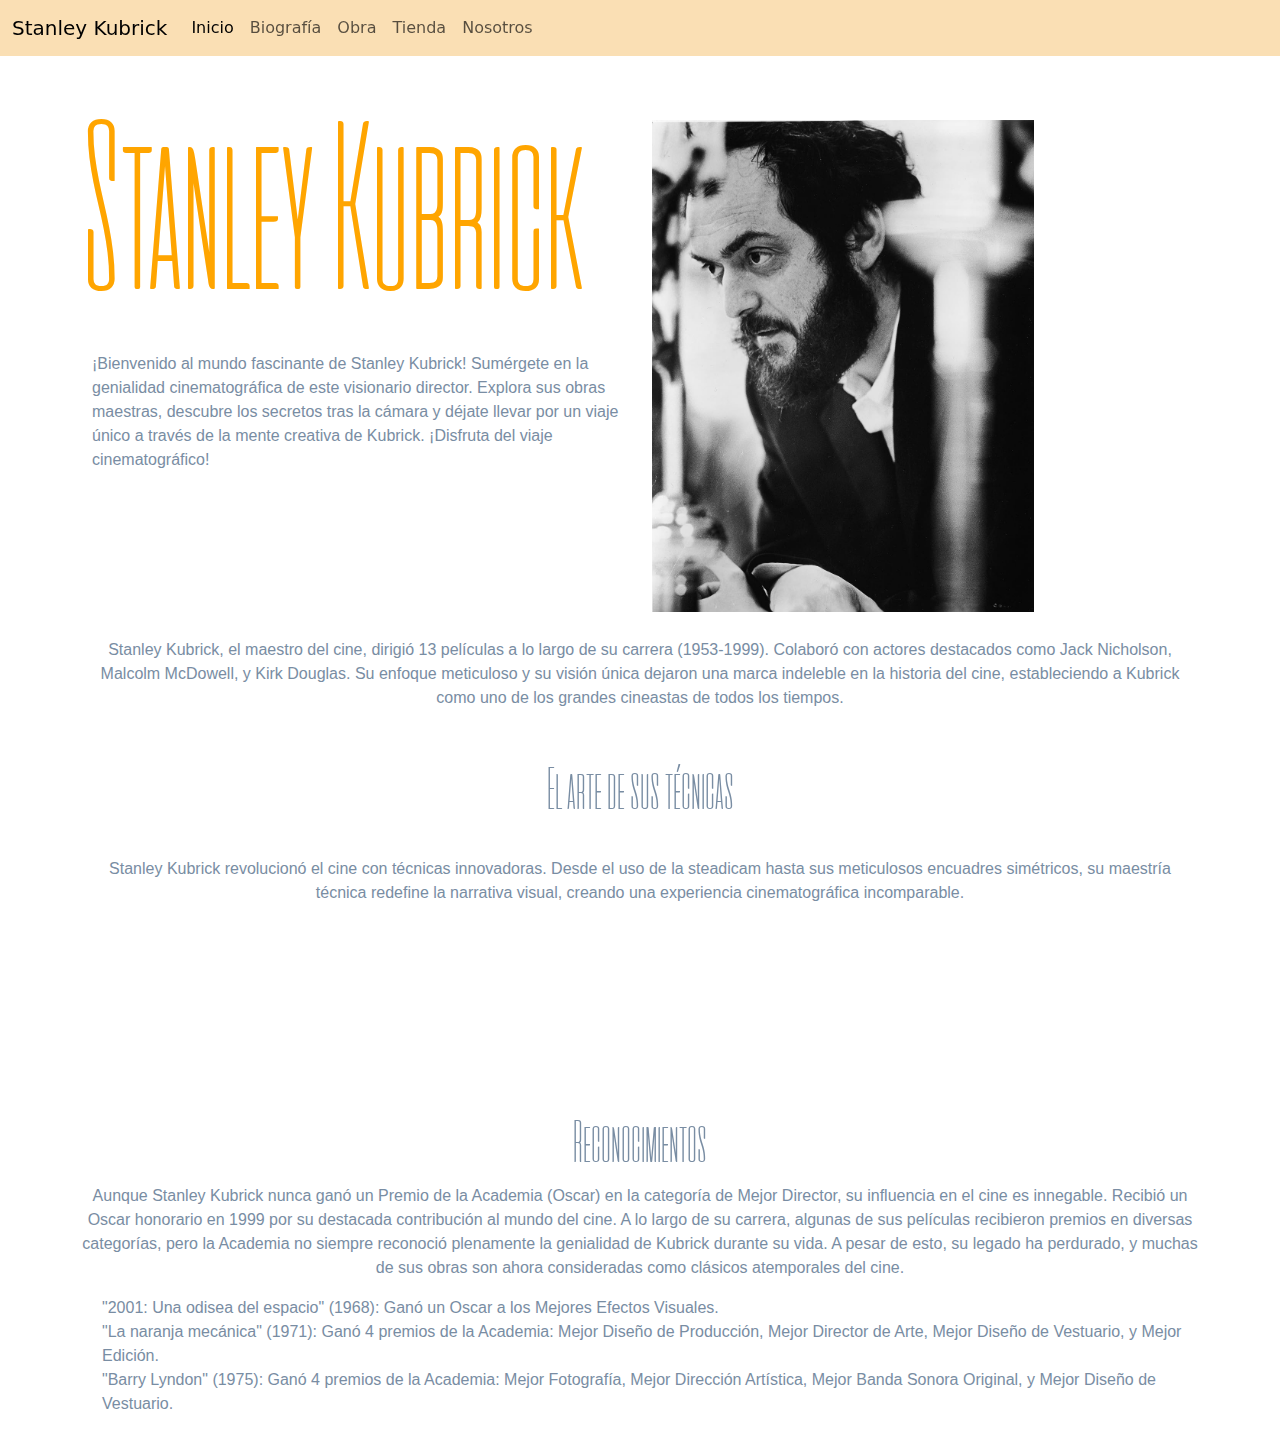
<file: index.html>
<!DOCTYPE html>
<html lang="en">

<head>
    <meta charset="UTF-8">
    <meta name="viewport" content="width=device-width, initial-scale=1.0">

    <!--Estilos-->
    <link rel="stylesheet" href="./css/bootstrap.css">
    <link rel="stylesheet" href="./css/style.css">

    <title>Stanley Kubrick - Bienvenida</title>

</head>

<body>
    <nav class="navbar sticky-top navbar-expand-lg bg-body-tertiary">
        <div class="container-fluid">
          <a class="navbar-brand" href="https://baldr86.github.io/pablo_petrich_pre_entrega2/">Stanley Kubrick</a>
          <button class="navbar-toggler" type="button" data-bs-toggle="collapse" data-bs-target="#navbarScroll" aria-controls="navbarScroll" aria-expanded="false" aria-label="Toggle navigation">
            <span class="navbar-toggler-icon"></span>
          </button>
          <div class="collapse navbar-collapse" id="navbarScroll">
            <ul class="navbar-nav me-auto my-2 my-lg-0 navbar-nav-scroll" style="--bs-scroll-height: 100px;">
              <li class="nav-item">
                <a class="nav-link active" aria-current="page" href="https://baldr86.github.io/pablo_petrich_pre_entrega2/">Inicio</a>
              </li>
              <li class="nav-item">
                <a class="nav-link" href="./pages/biografia.html">Biografía</a>
              </li>
              <li class="nav-item">
                <a class="nav-link" href="./pages/obra.html">Obra</a>
              </li>
              <li class="nav-item">
                <a class="nav-link" href="./pages/tienda.html">Tienda</a>
              </li>
              <li class="nav-item">
                <a class="nav-link" href="./pages/nosotros.html">Nosotros</a>
              </li>
            </ul>
          </div>
        </div>
      </nav>

    <div class="container">
        <div class="row">
          <div class="col-md-6">
            <h1 class="titulo_portada">Stanley Kubrick</h1>

            <p class="texto_portada">¡Bienvenido al mundo fascinante de Stanley Kubrick! Sumérgete en la genialidad cinematográfica 
                de este visionario director. Explora sus obras maestras, descubre los secretos tras la cámara y 
                déjate llevar por un viaje único a través de la mente creativa de Kubrick. 
                ¡Disfruta del viaje cinematográfico!</p>
          </div>
          <div class="col-md-6 foto_portada_contenedor">
            <img class="foto_portada" src="./img/index/stanley-portada.jpg" alt="Stanley Kubrick">
          </div>
        </div>
      </div>
    
    <div class="container text-center resumen">
        <p>Stanley Kubrick, el maestro del cine, dirigió 13 películas a lo largo de su carrera (1953-1999). Colaboró con actores destacados como Jack Nicholson, Malcolm McDowell, y Kirk Douglas. Su enfoque meticuloso y su visión única dejaron una marca indeleble en la historia del cine, estableciendo a Kubrick como uno de los grandes cineastas de todos los tiempos.</p>
    </div>

    <div class="container tecnicas">
        <h2>El arte de sus técnicas</h2>

        <p class="resumen">Stanley Kubrick revolucionó el cine con técnicas innovadoras. Desde el uso de la steadicam hasta sus meticulosos encuadres simétricos, su maestría técnica redefine la narrativa visual, creando una experiencia cinematográfica incomparable.</p>

        <div class="embed-responsive embed-responsive-16by9">
            <iframe class="embed-responsive-item video_perspectiva"src="https://www.youtube.com/embed/N2yqw7qGrgU" allowfullscreen></iframe>
        </div>
    </div>

    <div class=" container text-center reconocimientos">
        <h2>Reconocimientos</h2>

        <p>Aunque Stanley Kubrick nunca ganó un Premio de la Academia (Oscar) en la categoría de Mejor Director, su influencia en el cine es innegable. Recibió un Oscar honorario en 1999 por su destacada contribución al mundo del cine. A lo largo de su carrera, algunas de sus películas recibieron premios en diversas categorías, pero la Academia no siempre reconoció plenamente la genialidad de Kubrick durante su vida. A pesar de esto, su legado ha perdurado, y muchas de sus obras son ahora consideradas como clásicos atemporales del cine.</p>

        <p class="premios">"2001: Una odisea del espacio" (1968): Ganó un Oscar a los Mejores Efectos Visuales. <br>
            "La naranja mecánica" (1971): Ganó 4 premios de la Academia: Mejor Diseño de Producción, Mejor Director de Arte, Mejor Diseño de Vestuario, y Mejor Edición.<br>
            "Barry Lyndon" (1975): Ganó 4 premios de la Academia: Mejor Fotografía, Mejor Dirección Artística, Mejor Banda Sonora Original, y Mejor Diseño de Vestuario.</p>


        <script src="./js/popper.js"></script>
        <script src="./js/bootstrap.js"></script>
</body>

</html>
</file>
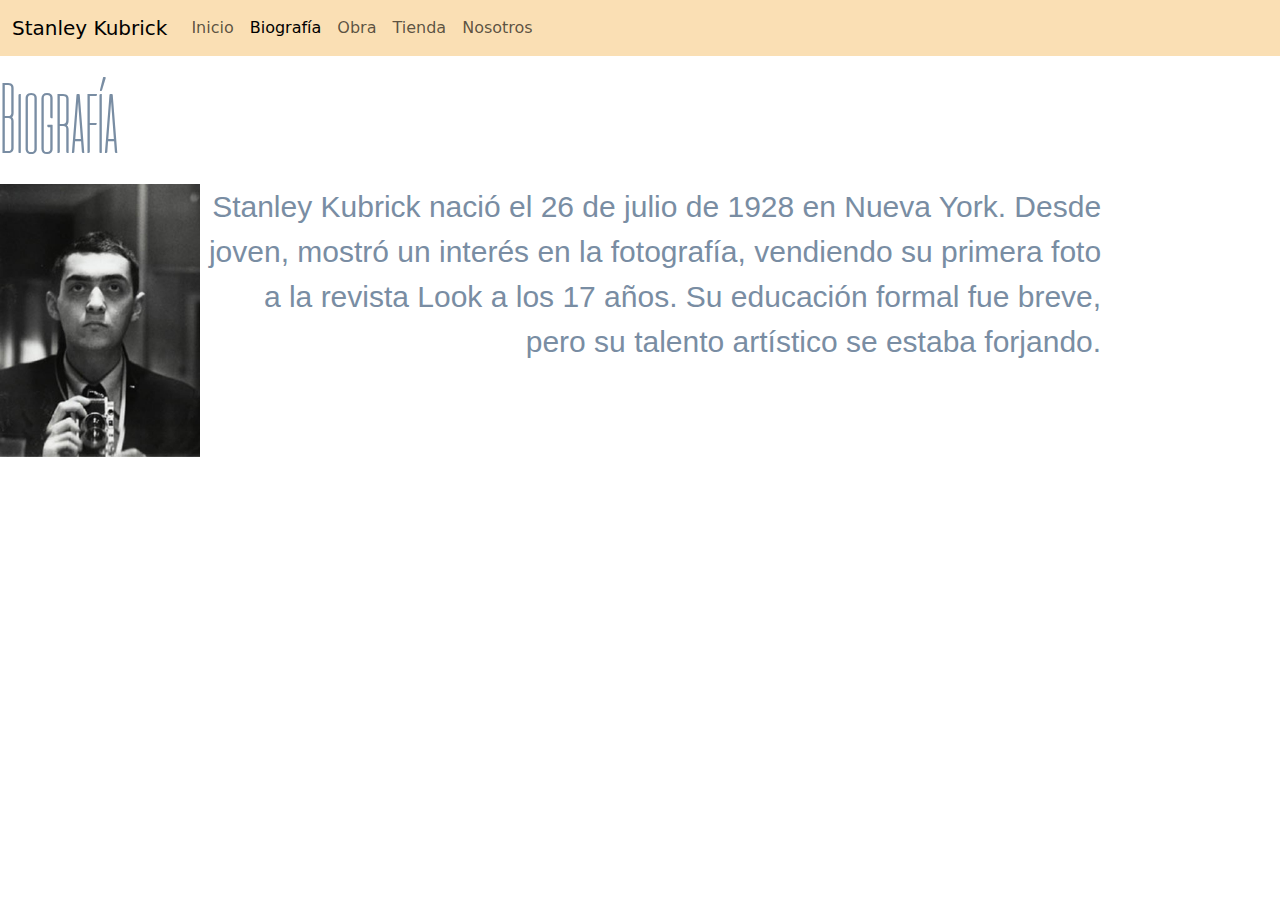
<file: pages/biografia.html>
<!DOCTYPE html>
<html lang="en">

<head>
    <meta charset="UTF-8">
    <meta name="viewport" content="width=device-width, initial-scale=1.0">

    <!--Estilos-->
    <link rel="stylesheet" href="../css/bootstrap.css">
    <link rel="stylesheet" href="../css/style.css">

    <title>Stanley Kubrick - Biografía</title>

</head>

<body>
    <nav class="navbar sticky-top navbar-expand-lg bg-body-tertiary">
        <div class="container-fluid">
          <a class="navbar-brand" href="https://baldr86.github.io/pablo_petrich_pre_entrega2/">Stanley Kubrick</a>
          <button class="navbar-toggler" type="button" data-bs-toggle="collapse" data-bs-target="#navbarScroll" aria-controls="navbarScroll" aria-expanded="false" aria-label="Toggle navigation">
            <span class="navbar-toggler-icon"></span>
          </button>
          <div class="collapse navbar-collapse" id="navbarScroll">
            <ul class="navbar-nav me-auto my-2 my-lg-0 navbar-nav-scroll" style="--bs-scroll-height: 100px;">
              <li class="nav-item">
                <a class="nav-link" href="https://baldr86.github.io/pablo_petrich_pre_entrega2/">Inicio</a>
              </li>
              <li class="nav-item">
                <a class="nav-link active" aria-current="page" href="../pages/biografia.html">Biografía</a>
              </li>
              <li class="nav-item">
                <a class="nav-link" href="../pages/obra.html">Obra</a>
              </li>
              <li class="nav-item">
                <a class="nav-link" href="../pages/tienda.html">Tienda</a>
              </li>
              <li class="nav-item">
                <a class="nav-link" href="../pages/nosotros.html">Nosotros</a>
              </li>
            </ul>
          </div>
        </div>
      </nav>

    <h1 class="titulo_biografia">Biografía</h1>

    <div class="etapas_biografia">
        <img class="fotos_biografia" src="../img/biografia/primeros-años.jpg" alt="joven fotografo Kubrick">
        <p class="resumen_biografia">Stanley Kubrick nació el 26 de julio de 1928 en Nueva York. Desde joven, mostró un interés en la fotografía, vendiendo su primera foto a la revista Look a los 17 años. Su educación formal fue breve, pero su talento artístico se estaba forjando.</p>
    </div>

    <script src="../js/popper.js"></script>
    <script src="../js/bootstrap.js"></script>
    
</body>

</html>
</file>
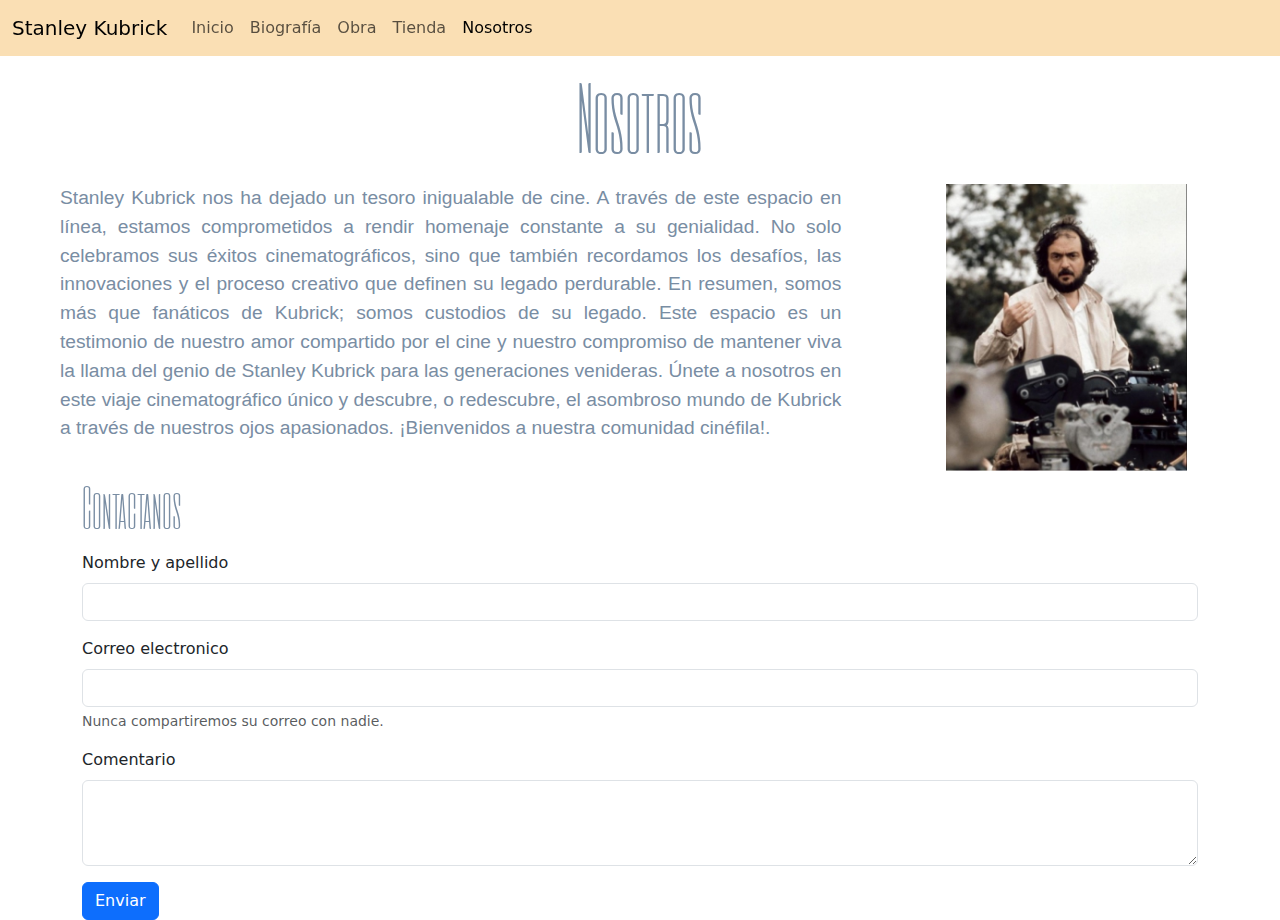
<file: pages/nosotros.html>
<!DOCTYPE html>
<html lang="en">

<head>
    <meta charset="UTF-8">
    <meta name="viewport" content="width=device-width, initial-scale=1.0">

    <!--Estilos-->
    <link rel="stylesheet" href="../css/bootstrap.css">
    <link rel="stylesheet" href="../css/style.css">

    <title>Stanley Kubrick - Nosotros</title>

</head>

<body>
    <nav class="navbar sticky-top navbar-expand-lg bg-body-tertiary">
        <div class="container-fluid">
          <a class="navbar-brand" href="https://baldr86.github.io/pablo_petrich_pre_entrega2/">Stanley Kubrick</a>
          <button class="navbar-toggler" type="button" data-bs-toggle="collapse" data-bs-target="#navbarScroll" aria-controls="navbarScroll" aria-expanded="false" aria-label="Toggle navigation">
            <span class="navbar-toggler-icon"></span>
          </button>
          <div class="collapse navbar-collapse" id="navbarScroll">
            <ul class="navbar-nav me-auto my-2 my-lg-0 navbar-nav-scroll" style="--bs-scroll-height: 100px;">
              <li class="nav-item">
                <a class="nav-link" href="https://baldr86.github.io/pablo_petrich_pre_entrega2/">Inicio</a>
              </li>
              <li class="nav-item">
                <a class="nav-link" href="../pages/biografia.html">Biografía</a>
              </li>
              <li class="nav-item">
                <a class="nav-link" href="../pages/obra.html">Obra</a>
              </li>
              <li class="nav-item">
                <a class="nav-link" href="../pages/tienda.html">Tienda</a>
              </li>
              <li class="nav-item">
                <a class="nav-link active" aria-current="page" href="../pages/nosotros.html">Nosotros</a>
              </li>
            </ul>
          </div>
        </div>
      </nav>


        <div class="container-fluid text-center mobile-container">
          <h1 class="titulo_nosotros">Nosotros</h1>
      
          <div class="row">
              <div class="col-md-8 order-md-1">
                  <div class="nosotros">
                      <p class="acerca_nosotros">Stanley Kubrick nos ha dejado un tesoro inigualable de cine. A través de este espacio en línea, estamos comprometidos a rendir homenaje constante a su genialidad. No solo celebramos sus éxitos cinematográficos, sino que también recordamos los desafíos, las innovaciones y el proceso creativo que definen su legado perdurable.
                      En resumen, somos más que fanáticos de Kubrick; somos custodios de su legado. Este espacio es un testimonio de nuestro amor compartido por el cine y nuestro compromiso de mantener viva la llama del genio de Stanley Kubrick para las generaciones venideras. Únete a nosotros en este viaje cinematográfico único y descubre, o redescubre, el asombroso mundo de Kubrick a través de nuestros ojos apasionados. ¡Bienvenidos a nuestra comunidad cinéfila!.</p>
                  </div>
              </div>
              <div class="col-md-4 order-md-2">
                  <img class="foto_nosotros img-fluid" src="../img/nosotros/kubrick-director.jpg" alt="joven fotografo Kubrick">
              </div>
          </div>
      </div>
      

    <div class="container ">
      <h2>Contactanos</h2>

        <form>
          <div class="mb-3">
            <label for="nombre" class="form-label">Nombre y apellido</label>
            <input type="text" class="form-control" id="nombre">
          </div>
          <div class="mb-3">
            <label for="correo" class="form-label">Correo electronico</label>
            <input type="email" class="form-control" id="correo" aria-describedby="ayuda">
            <div id="ayuda" class="form-text">Nunca compartiremos su correo con nadie.</div>
          </div>
          <div class="mb-3">
            <label for="comentario" class="form-label">Comentario</label>
            <textarea class="form-control" id="comentario" rows="3"></textarea>
          </div>
          <button type="submit" class="btn btn-primary">Enviar</button>
        </form>
    </div>

    <script src="../js/popper.js"></script>
    <script src="../js/bootstrap.js"></script>
</body>

</html>
</file>
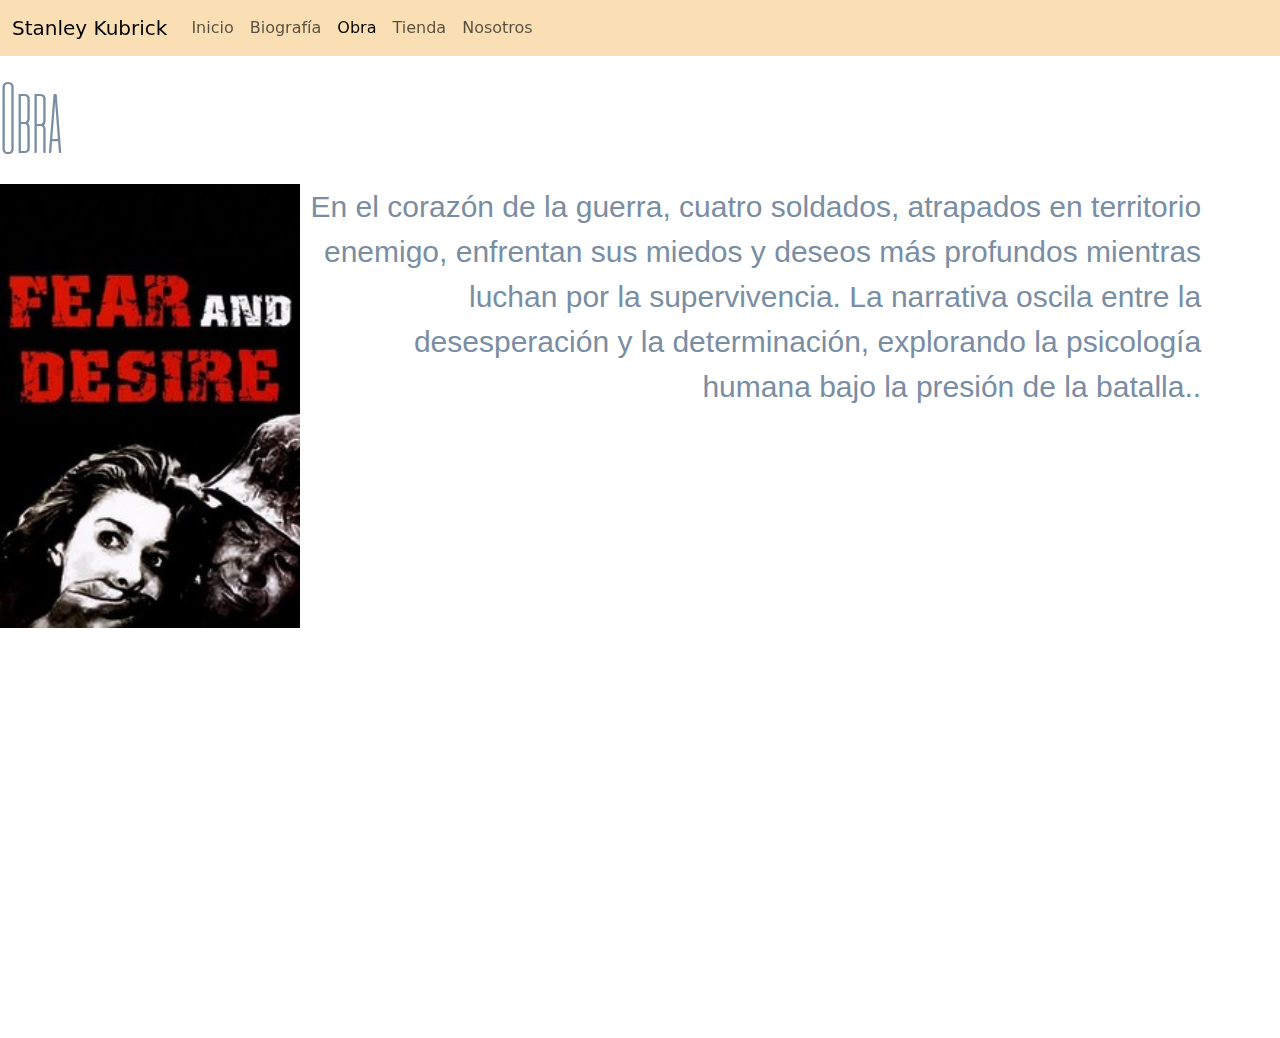
<file: pages/obra.html>
<!DOCTYPE html>
<html lang="en">

<head>
    <meta charset="UTF-8">
    <meta name="viewport" content="width=device-width, initial-scale=1.0">

    <!--Estilos-->
    <link rel="stylesheet" href="../css/bootstrap.css">
    <link rel="stylesheet" href="../css/style.css">

    <title>Stanley Kubrick - Obra</title>

</head>

<body>
    <nav class="navbar sticky-top navbar-expand-lg bg-body-tertiary">
        <div class="container-fluid">
          <a class="navbar-brand" href="https://baldr86.github.io/pablo_petrich_pre_entrega2/">Stanley Kubrick</a>
          <button class="navbar-toggler" type="button" data-bs-toggle="collapse" data-bs-target="#navbarScroll" aria-controls="navbarScroll" aria-expanded="false" aria-label="Toggle navigation">
            <span class="navbar-toggler-icon"></span>
          </button>
          <div class="collapse navbar-collapse" id="navbarScroll">
            <ul class="navbar-nav me-auto my-2 my-lg-0 navbar-nav-scroll" style="--bs-scroll-height: 100px;">
              <li class="nav-item">
                <a class="nav-link" href="https://baldr86.github.io/pablo_petrich_pre_entrega2/">Inicio</a>
              </li>
              <li class="nav-item">
                <a class="nav-link" href="../pages/biografia.html">Biografía</a>
              </li>
              <li class="nav-item">
                <a class="nav-link active" aria-current="page" href="../pages/obra.html">Obra</a>
              </li>
              <li class="nav-item">
                <a class="nav-link" href="../pages/tienda.html">Tienda</a>
              </li>
              <li class="nav-item">
                <a class="nav-link" href="../pages/nosotros.html">Nosotros</a>
              </li>
            </ul>
          </div>
        </div>
      </nav>

    <h1 class="titulo_obra">Obra</h1>

    <div class="pelicula">
        <img class="cover_pelicula" src="../img/obra/1_fear_desire.jpg" alt="cover Fear and Desire - 1953">

        <p class="sinopsis">En el corazón de la guerra, cuatro soldados, atrapados en territorio enemigo, enfrentan sus miedos y deseos más profundos mientras luchan por la supervivencia. La narrativa oscila entre la desesperación y la determinación, explorando la psicología humana bajo la presión de la batalla..</p>

        <iframe width="716" height="403" src="https://www.youtube.com/embed/lTU4UIHw-x4" title="Stanley Kubrick&#39;s FEAR AND DESIRE (dvd and blu-ray trailer)" frameborder="0" allow="accelerometer; autoplay; clipboard-write; encrypted-media; gyroscope; picture-in-picture; web-share" allowfullscreen></iframe>
    </div>

    <script src="../js/popper.js"></script>
    <script src="../js/bootstrap.js"></script>
</body>

</html>
</file>
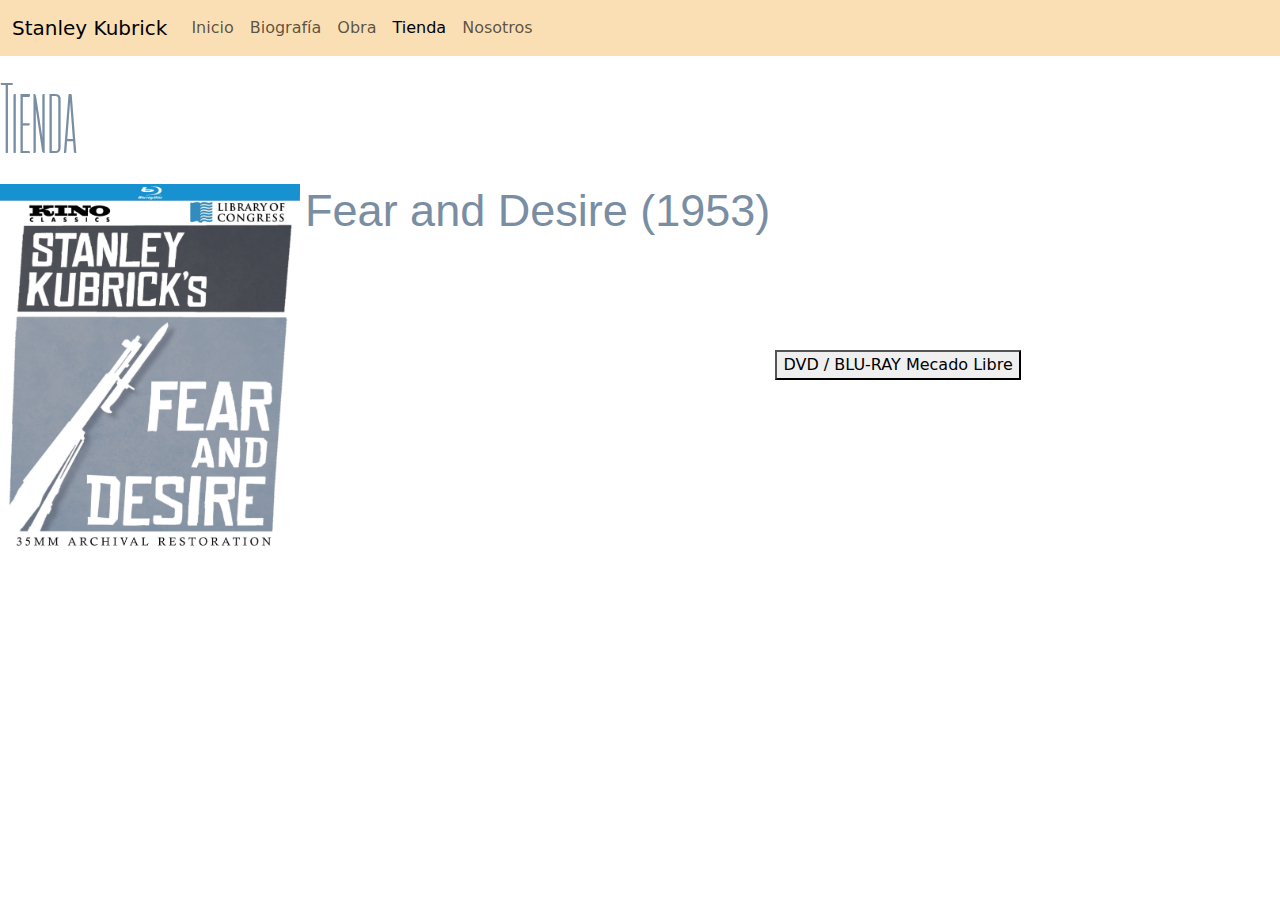
<file: pages/tienda.html>
<!DOCTYPE html>
<html lang="en">

<head>
    <meta charset="UTF-8">
    <meta name="viewport" content="width=device-width, initial-scale=1.0">

    <!--Estilos-->
    <link rel="stylesheet" href="../css/bootstrap.css">
    <link rel="stylesheet" href="../css/style.css">

    <title>Stanley Kubrick - Tienda</title>

</head>

<body>
    <nav class="navbar sticky-top navbar-expand-lg bg-body-tertiary">
        <div class="container-fluid">
          <a class="navbar-brand" href="https://baldr86.github.io/pablo_petrich_pre_entrega2/">Stanley Kubrick</a>
          <button class="navbar-toggler" type="button" data-bs-toggle="collapse" data-bs-target="#navbarScroll" aria-controls="navbarScroll" aria-expanded="false" aria-label="Toggle navigation">
            <span class="navbar-toggler-icon"></span>
          </button>
          <div class="collapse navbar-collapse" id="navbarScroll">
            <ul class="navbar-nav me-auto my-2 my-lg-0 navbar-nav-scroll" style="--bs-scroll-height: 100px;">
              <li class="nav-item">
                <a class="nav-link" href="https://baldr86.github.io/pablo_petrich_pre_entrega2/">Inicio</a>
              </li>
              <li class="nav-item">
                <a class="nav-link" href="../pages/biografia.html">Biografía</a>
              </li>
              <li class="nav-item">
                <a class="nav-link" href="../pages/obra.html">Obra</a>
              </li>
              <li class="nav-item">
                <a class="nav-link active" aria-current="page" href="../pages/tienda.html">Tienda</a>
              </li>
              <li class="nav-item">
                <a class="nav-link" href="../pages/nosotros.html">Nosotros</a>
              </li>
            </ul>
          </div>
        </div>
      </nav>

    <h1 class="titulo_tienda">Tienda</h1>

    <div class="tienda_peliculas">
        <img class="DVDcover" src="../img/tienda/dvd-fear-desire.jpg" alt="DVD/Blu-ray Fear and Desire">
        <h2 class="titulo_DVD">Fear and Desire (1953)</h2>
        <a href="https://listado.mercadolibre.com.ar/pelicula-miedo-y-deseo-kubrick#D[A:pelicula%20miedo%20y%20deseo%20kubrick]" target="_blank"><button class="boton_compra">DVD / BLU-RAY Mecado Libre</button></a>
    </div>

    <script src="../js/popper.js"></script>
    <script src="../js/bootstrap.js"></script>
</body>

</html>
</file>
<file: css/style.css>
/*Estilos globales */

@font-face {
    font-family: 'cinematografica';
    src: url(../font/Cinematografica-Thin-trial.ttf);
}

/*.top_bar {
    position: sticky;
    top: 0;
}
.menu_bar {
    width: 100%;
    list-style: none;
    padding: 20px;
    background-color: rgba(255, 177, 33);
    justify-content: center;

    
}*/

.menu_item {
    margin-left: 15px;
    display: inline;
    font-family: 'Segoe UI', Tahoma, Geneva, Verdana, sans-serif;

}

.titulo_biografia, .titulo_tienda, .titulo_obra, .titulo_nosotros {

    color: #798da3;
    font-family: 'cinematografica';
    font-size: 100px;
}

/* Index */

.portada {
    width: 100%;
}

.titulo_portada {

    color: orange;
    font-family: 'cinematografica';
    font-size: 15rem;
}

.texto_portada {
    width: 100%;
    margin-left: 10px;

}
.foto_portada {
    width: 70%;
    vertical-align: top;
    padding-top: 4rem;
 
}

h1, h2, p {
    color: #798da3;

}

h2 {
    font-family: 'cinematografica';
    font-size: 60px;
}

p {
    font-family: 'Segoe UI', Tahoma, Geneva, Verdana, sans-serif;;
}

/* Estilos index */

.resumen, .tecnicas, .reconocimientos {
    justify-content: center;
    text-align: center;
    padding-top: 1.6rem;
}

.premios {
    text-align: left;
    margin-left: 20px;
}

/* Estilos biografia */


.fotos_biografia {
    width: 200px;
    display: inline-block;
}
.resumen_biografia {
    width: 70%;
    text-align: right;
    display: inline-block;
    vertical-align: top;
    font-size: 30px;
}

/* Estilos tienda */


.DVDcover {
    width: 300px;
    display: inline-block;
}
.titulo_DVD {
    text-align: right;
    display: inline-block;
    vertical-align: top;
    font-size: 45px;
    font-family: 'Segoe UI', Tahoma, Geneva, Verdana, sans-serif;;
}

/* Estilos Obra */
.cover_pelicula {
    width: 300px;
    display: inline-block;
}
.sinopsis {
    width: 70%;
    text-align: right;
    display: inline-block;
    vertical-align: top;
    font-size: 30px;
}

/* Estilos Nosotros */
.foto_nosotros {
    width: 60%;
    display: inline-block;
}
.acerca_nosotros {
  padding-left: 3rem;
  text-align: justify;
 
    vertical-align: top;
    font-size: 120%;
}

.bg-body-tertiary {
    --bs-bg-opacity: 1;
    background-color: rgba(250, 222, 179, 0.986) !important;
  }

  @media (max-width: 768px) {
    h1 {
      text-align: center;
      font-size: 5rem !important;
    }

    body {
        padding: 20px;
    }


    .foto_portada_contenedor {
        display: flex;
        justify-content: center;
    }

    .foto_portada{
        width: 50% ;
        padding-top: 1rem;
    }

    .video_perspectiva {
        width:auto;
        height:auto;
  }
    .acerca_nosotros {
         padding: 2rem;
    }
}
</file>
